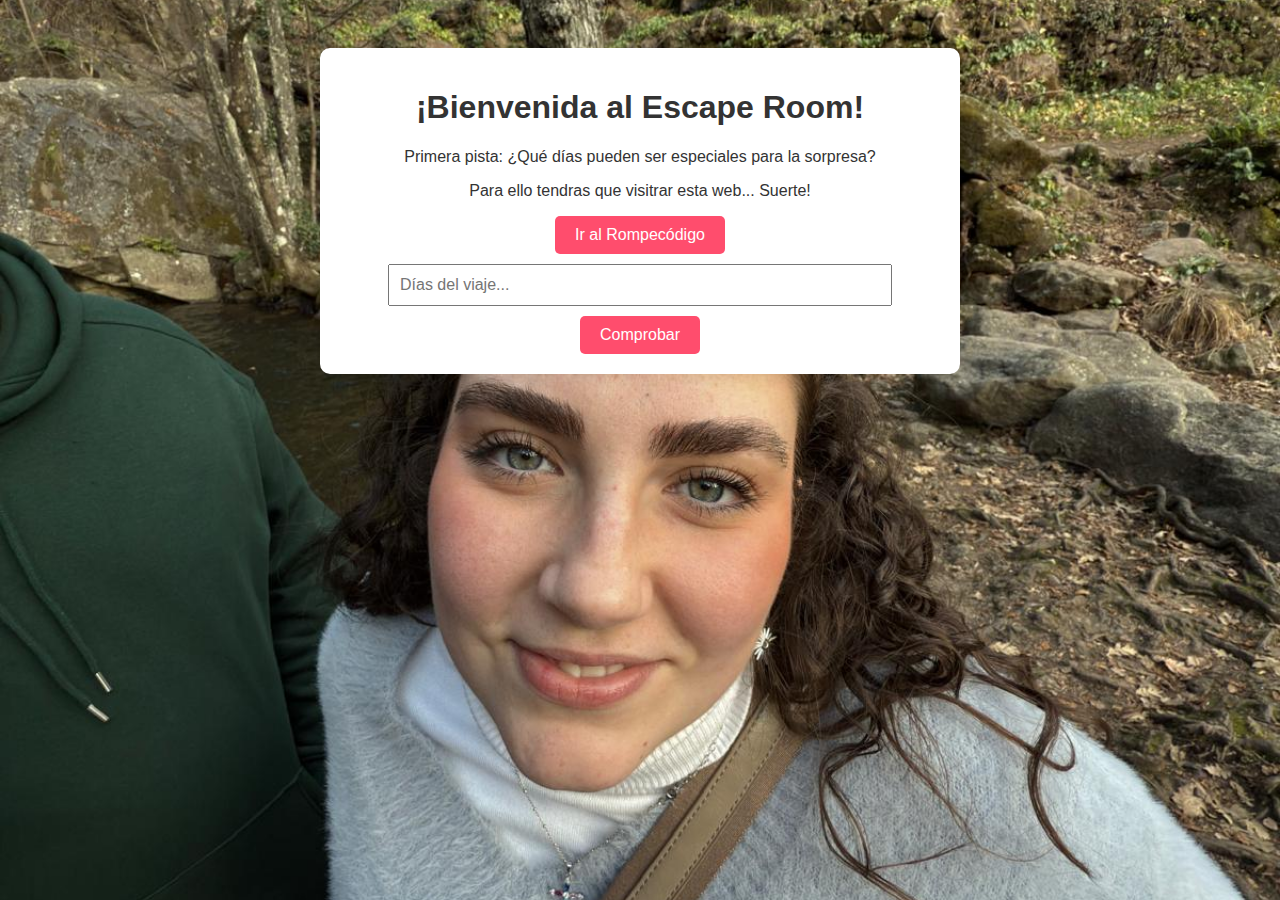
<file: web pau/index.html>
<!DOCTYPE html>
<html lang="es">
<head>
  <meta charset="UTF-8">
  <title>Escape Room - El Viaje Secreto</title>
  <meta name="viewport" content="width=device-width, initial-scale=1.0">
  <link rel="stylesheet" href="style.css">
</head>
<body>
  <div class="container">
    <h1>¡Bienvenida al Escape Room!</h1>
    <p>Primera pista: ¿Qué días pueden ser especiales para la sorpresa?</p>
    <p>Para ello tendras que visitrar esta web... Suerte!</p>
    <button url="rompecodigo.html" onclick="window.location.href='rompecodigo.html'">Ir al Rompecódigo</button>
    <input type="text" id="respuesta1" placeholder="Días del viaje...">
    <button onclick="comprobarRespuesta1()">Comprobar</button>

    <div id="pista2">
      <h2>¡Correcto!</h2>
      <p>Segunda pista: Aqui tendras que poner todo tu potencial de profe para resolver este puzzle... jejeje suerte!</p>
      <input type="text" id="respuesta2" placeholder="Nombre del coso...">
      <button onclick="comprobarRespuesta2()">Comprobar</button>
    </div>

    <div id="pista3">
      <h2>¡Muy bien!</h2>
      <p>Tercera y última pista: Sola no irás, por que dos escuderos te acompañaran.. aun que quizás no a protegerte... los adivinas?</p>
      <input type="text" id="respuesta3" placeholder="Pista final...">
      <button onclick="comprobarRespuesta3()">Comprobar</button>
    </div>

    <div id="pistaFinal">
      <h2>¡Sorpresa revelada!</h2>
      
    </div>
  </div>

  <script>
    function comprobarRespuesta1() {
      const r = document.getElementById("respuesta1").value.toLowerCase();
      if (r.includes("viernes") && r.includes("sabado")) {
        document.getElementById("pista2").style.display = "block";
      } else {
        alert("Mmm... piensa en los días de vuestra escapada, son 2...");
      }
    }

    function comprobarRespuesta2() {
      const r = document.getElementById("respuesta2").value.toLowerCase();
      if (r.includes("warner")) {
        document.getElementById("pista3").style.display = "block";
      } else {
        alert("Parece que te falta algo de diversión y agua en tu respuesta.");
      }
    }

    function comprobarRespuesta3() {
      const r = document.getElementById("respuesta3").value.toLowerCase();
      if (r.includes("emma") || r.includes("nani")) {
        document.getElementById("pistaFinal").style.display = "block";
        window.open("sopresa.html", "_blank");
      } else {
        alert("Pista no reconocida... piensa en quiénes van contigo.");
      }
    }
  </script>
</body>
</html>
</file>
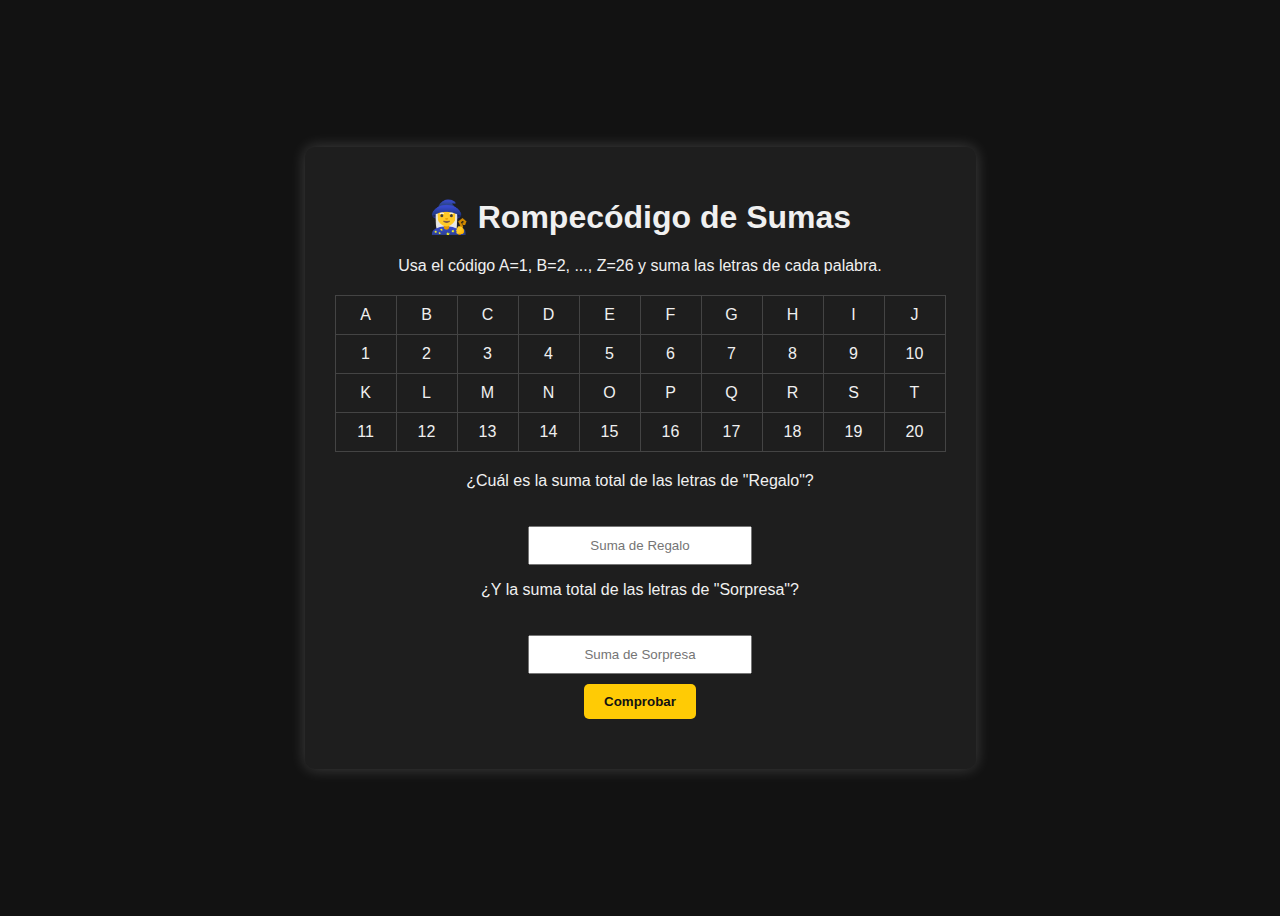
<file: web pau/rompecodigo.html>
<!DOCTYPE html>
<html lang="es">
<head>
  <meta charset="UTF-8">
  <title>Rompecódigo - Suma de letras</title>
  <meta name="viewport" content="width=device-width, initial-scale=1.0">
  <style>
    body {
      font-family: Arial, sans-serif;
      background-color: #121212;
      color: #f0f0f0;
      display: flex;
      flex-direction: column;
      align-items: center;
      justify-content: center;
      height: 100vh;
      text-align: center;
    }
    .codigo-box {
      background-color: #1e1e1e;
      padding: 30px;
      border-radius: 10px;
      box-shadow: 0 0 15px rgba(255, 255, 255, 0.2);
    }
    table {
      margin: 20px auto;
      border-collapse: collapse;
    }
    td {
      border: 1px solid #444;
      padding: 10px;
      width: 40px;
      text-align: center;
    }
    input[type="text"] {
      padding: 10px;
      margin-top: 20px;
      width: 200px;
      text-align: center;
    }
    button {
      padding: 10px 20px;
      margin-top: 10px;
      background-color: #ffcb05;
      border: none;
      color: #121212;
      cursor: pointer;
      font-weight: bold;
      border-radius: 5px;
    }
    #resultado {
      margin-top: 20px;
      font-size: 1.4em;
      color: #00ff99;
    }
  </style>
</head>
<body>
  <div class="codigo-box">
    <h1>🧙‍♀️ Rompecódigo de Sumas</h1>
    <p>Usa el código A=1, B=2, ..., Z=26 y suma las letras de cada palabra.</p>
    <table>
      <tr><td>A</td><td>B</td><td>C</td><td>D</td><td>E</td><td>F</td><td>G</td><td>H</td><td>I</td><td>J</td></tr>
      <tr><td>1</td><td>2</td><td>3</td><td>4</td><td>5</td><td>6</td><td>7</td><td>8</td><td>9</td><td>10</td></tr>
      <tr><td>K</td><td>L</td><td>M</td><td>N</td><td>O</td><td>P</td><td>Q</td><td>R</td><td>S</td><td>T</td></tr>
      <tr><td>11</td><td>12</td><td>13</td><td>14</td><td>15</td><td>16</td><td>17</td><td>18</td><td>19</td><td>20</td></tr>
    </table>
    <p>¿Cuál es la suma total de las letras de "Regalo"?</p>
    <input type="text" id="input1" placeholder="Suma de Regalo">
    <p>¿Y la suma total de las letras de "Sorpresa"?</p>
    <input type="text" id="input2" placeholder="Suma de Sorpresa">
    <br>
    <button onclick="comprobarCodigo()">Comprobar</button>
    <div id="resultado"></div>
  </div>

  <script>
    function comprobarCodigo() {
      const r1 = document.getElementById('input1').value;
      const r2 = document.getElementById('input2').value;
      const res = document.getElementById('resultado');
      if (r1 === '52' && r2 === '115') {
        res.innerHTML = "✨ ¡Correcto! Las sumas te dan la clave: <strong>18 y 19</strong> de julio. ✨";
      } else {
        res.innerHTML = "❌ Revisa los valores de cada letra y vuelve a intentarlo.";
      }
    }
  </script>
</body>
</html>
</file>
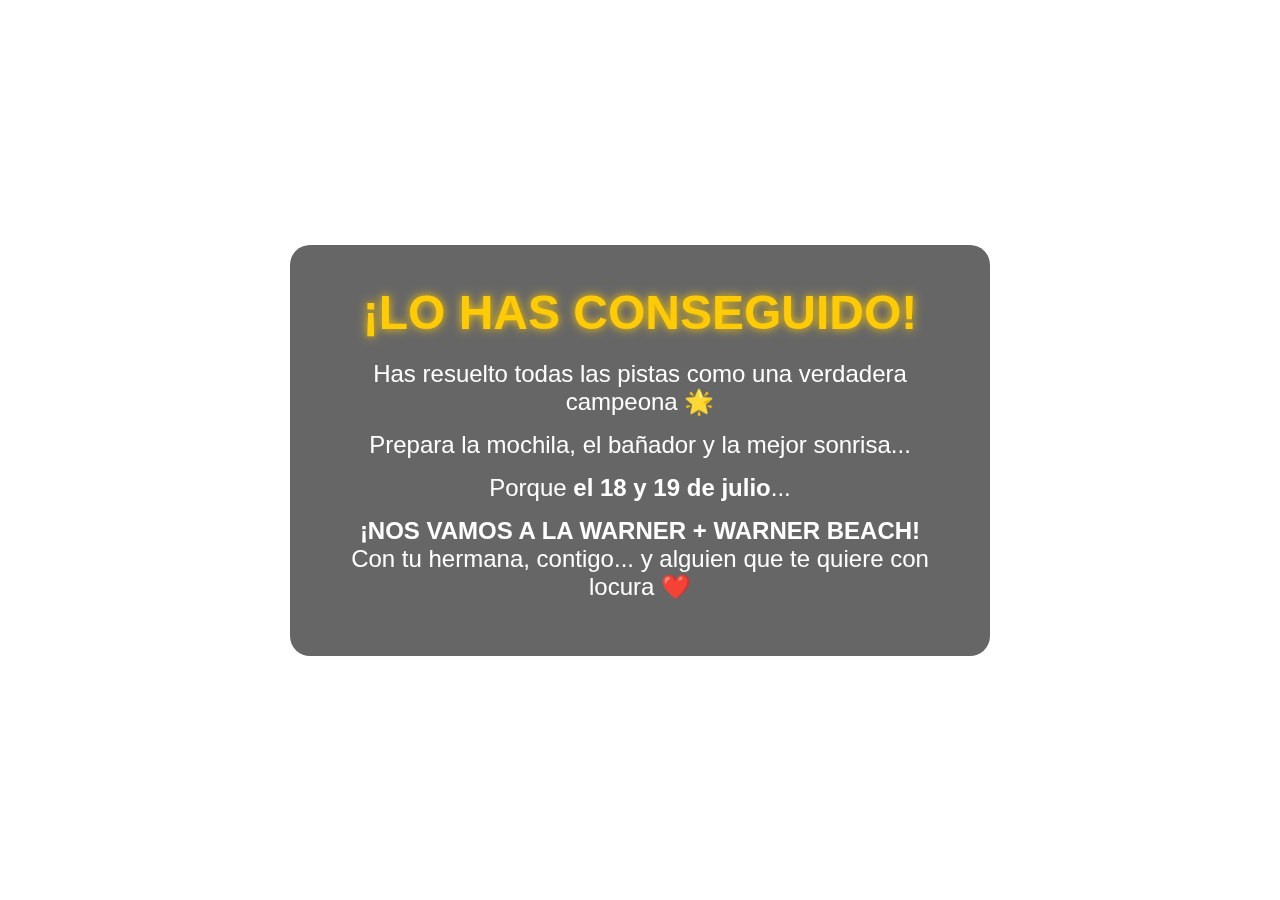
<file: web pau/sopresa.html>
<!DOCTYPE html>
<html lang="es">
<head>
  <meta charset="UTF-8">
  <title>¡SORPRESA FINAL!</title>
  <meta name="viewport" content="width=device-width, initial-scale=1.0">
  <style>
    * {
      margin: 0;
      padding: 0;
      box-sizing: border-box;
    }
    html, body {
      height: 100%;
      font-family: 'Arial', sans-serif;
      color: white;
      overflow: hidden;
    }
    .video-background {
      position: fixed;
      top: 0; left: 0;
      width: 100%;
      height: 100%;
      z-index: -1;
      pointer-events: none;
      overflow: hidden;
    }
    .video-background iframe {
      width: 100vw;
      height: 56.25vw; /* 16:9 ratio */
      min-height: 100vh;
      min-width: 177.77vh;
      position: absolute;
      top: 50%;
      left: 50%;
      transform: translate(-50%, -50%);
    }
    .mensaje {
      position: relative;
      z-index: 1;
      height: 100vh;
      display: flex;
      align-items: center;
      justify-content: center;
      text-align: center;
      padding: 40px;
    }
    .mensaje-content {
      background-color: rgba(0, 0, 0, 0.6);
      padding: 40px;
      border-radius: 20px;
      max-width: 700px;
    }
    h1 {
      font-size: 3em;
      margin-bottom: 20px;
      color: #ffcb05;
      text-shadow: 0 0 10px #ffcb05;
    }
    p {
      font-size: 1.5em;
      margin-bottom: 15px;
    }
  </style>
</head>
<body>

  <!-- 🎥 FONDO DE YOUTUBE -->
  <div class="video-background">
    <iframe src="https://www.youtube.com/embed/Wdr_I0q-AnI?autoplay=1&mute=1&controls=0&loop=1&playlist=Wdr_I0q-AnI&modestbranding=1&showinfo=0&rel=0"
      frameborder="0"
      allow="autoplay"
      allowfullscreen>
    </iframe>
  </div>

  <!-- 🎉 MENSAJE -->
  <div class="mensaje">
    <div class="mensaje-content">
      <h1>¡LO HAS CONSEGUIDO!</h1>
      <p>Has resuelto todas las pistas como una verdadera campeona 🌟</p>
      <p>Prepara la mochila, el bañador y la mejor sonrisa...</p>
      <p>Porque <strong>el 18 y 19 de julio</strong>...</p>
      <h2>¡NOS VAMOS A LA WARNER + WARNER BEACH!</h2>
      <p>Con tu hermana, contigo... y alguien que te quiere con locura ❤️</p>
    </div>
  </div>

</body>
</html>
</file>
<file: web pau/style.css>
body {
  font-family: 'Arial', sans-serif;
  background-image: url('8e49b487-f2ff-4f13-ba4b-45661d5096e3.jpg');;
  background-size: cover;
  background-position: center;
  background-attachment: fixed;
  color: #333;
  text-align: center;
  padding: 40px;
}


    .container {
      max-width: 600px;
      margin: auto;
      background: white;
      border-radius: 10px;
      padding: 20px;
      box-shadow: 0 0 20px rgba(0, 0, 0, 0.1);
    }

    input[type="text"] {
      padding: 10px;
      width: 80%;
      margin: 10px 0;
      font-size: 16px;
    }

    button {
      padding: 10px 20px;
      font-size: 16px;
      cursor: pointer;
      border: none;
      background-color: #ff4d6d;
      color: white;
      border-radius: 5px;
    }

    #pista2,
    #pista3,
    #pistaFinal {
      display: none;
      margin-top: 20px;
    }
</file>
